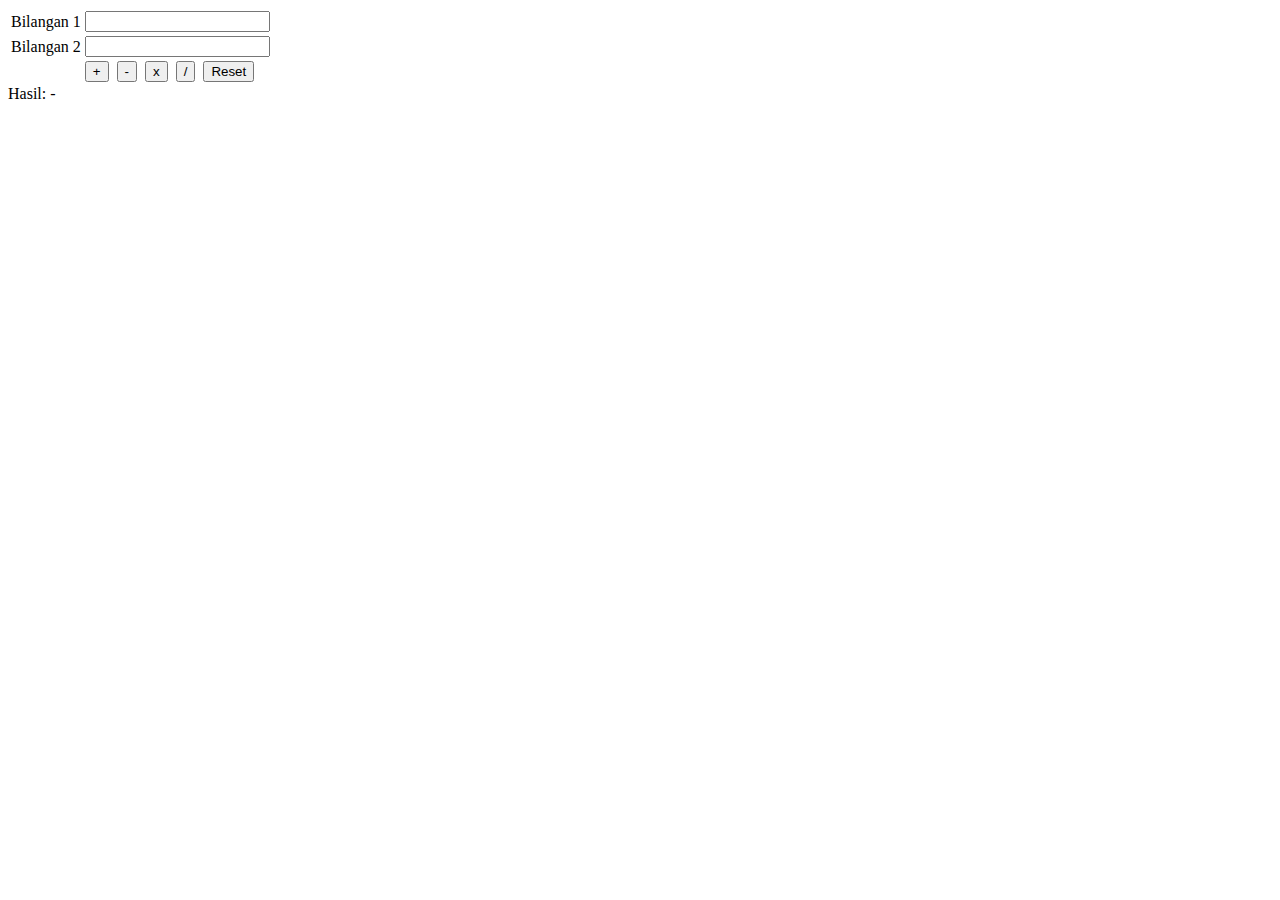
<file: belajar.html>
<!DOCTYPE html>
<html lang="en">
<head>
    <meta charset="UTF-8">
    <meta name="viewport" content="width=device-width, initial-scale=1.0">
    <title>Kalkulator Sederhana</title>
</head>
<body>
<form name="formdaftar">
    <table>
        <tr>
            <td>Bilangan 1</td>
            <td><input type="number" id="angka1" size="30"></td>
        </tr>
        <tr>
            <td>Bilangan 2</td>
            <td><input type="number" id="angka2" size="30"></td>
        </tr>
        <tr>
            <td></td>
            <td><button type="button" onclick="hitung('+')">+</button>&nbsp;
            <button type="button" onclick="hitung('-')">-</button>&nbsp;
            <button type="button" onclick="hitung('*')">x</button>&nbsp;
            <button type="button" onclick="hitung('/')">/</button>&nbsp;
            <button type="reset" onclick="return">Reset</button>
        </td>
        </tr>
    </table>
    <div id="output">Hasil: -</div>

    <script>
        function hitung(op){
        let a = parseFloat(document.getElementById('angka1').value);
        let b = parseFloat(document.getElementById('angka2').value);
        let output = 0;

        if (isNaN(a) || isNaN(b)) {
        document.getElementById('hasil').innerText = "Hasil: Masukkan angka valid!";
        return;
      }

    switch(op) {
        case '+':
          output = a + b;
          break;
        case '-':
          output = a - b;
          break;
        case '*':
          output = a * b;
          break;
        case '/':
          if (b === 0) {
            document.getElementById('output').innerText = "Hasil: Tidak bisa dibagi 0!";
            return;
          }
          output = a / b;
          break;
      }

      document.getElementById('output').innerText = "Hasil: " + output;
    }
    </script>
</body>
</html>
</file>
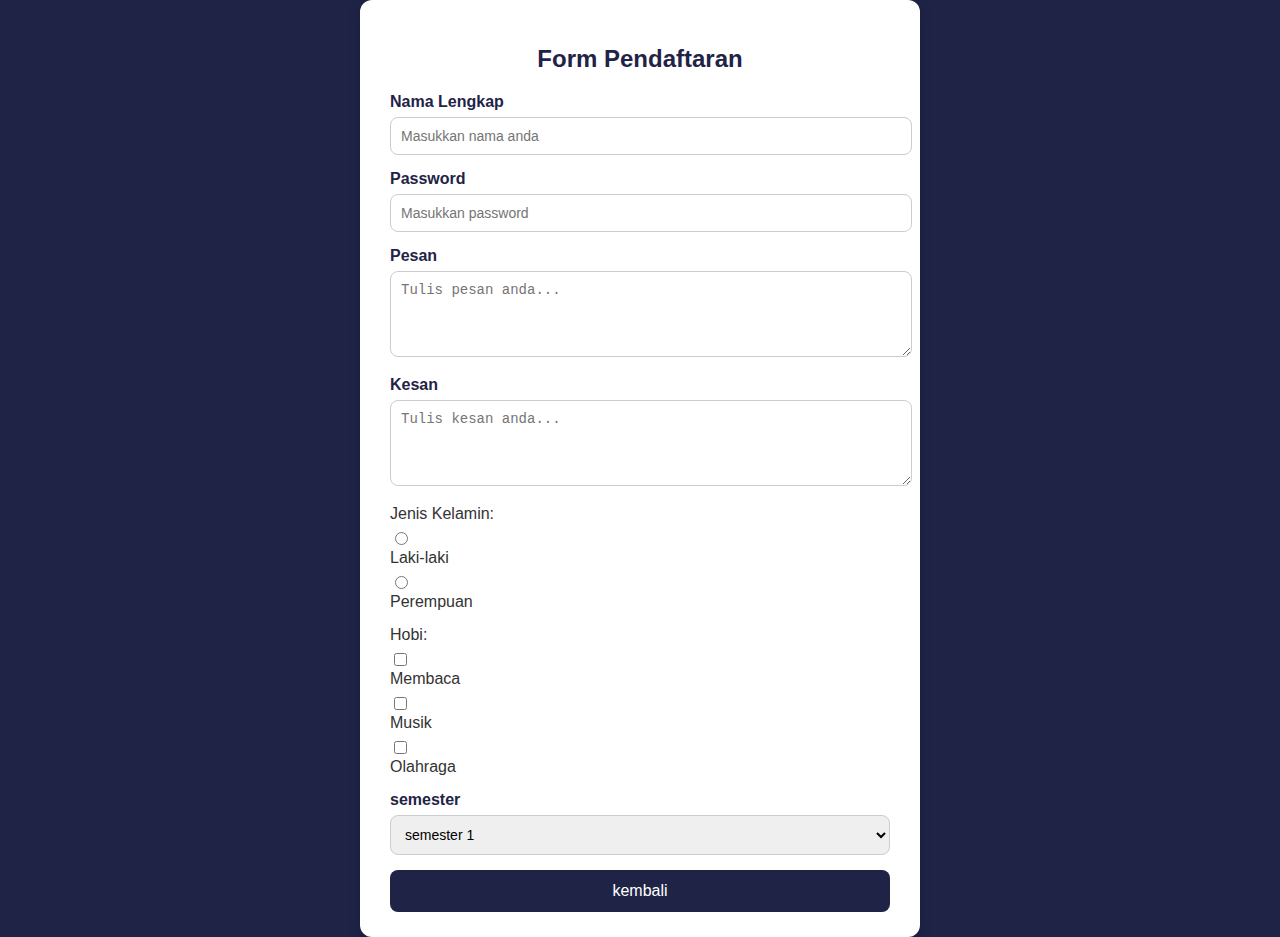
<file: tugas2.html>
<!DOCTYPE html>
<html lang="id">
<head>
  <meta charset="UTF-8">
  <meta name="viewport" content="width=device-width, initial-scale=1.0">
  <title>Form Pendaftaran</title>
  <style>
    body {
      font-family: Arial, sans-serif;
      background-color: #1f2447;
      color: #333;
      display: flex;
      justify-content: center;
      align-items: center;
      min-height: 100vh;
      margin: 0;
    }

    .form-container {
      background-color: white;
      padding: 25px 30px;
      border-radius: 12px;
      box-shadow: 0 4px 12px rgba(0,0,0,0.2);
      width: 100%;
      max-width: 500px;
    }

    .form-container h2 {
      text-align: center;
      margin-bottom: 20px;
      color: #1f2447;
    }

    label {
      font-weight: bold;
      display: block;
      margin-bottom: 6px;
      color: #1f2447;
    }

    input[type="text"],
    input[type="password"],
    textarea,
    select {
      width: 100%;
      padding: 10px;
      margin-bottom: 15px;
      border: 1px solid #ccc;
      border-radius: 8px;
      font-size: 14px;
      transition: 0.3s;
    }

    input[type="text"]:focus,
    input[type="password"]:focus,
    textarea:focus,
    select:focus {
      border-color: #1f2447;
      outline: none;
      box-shadow: 0 0 5px rgba(31,36,71,0.5);
    }

    .radio-group, .checkbox-group {
      margin-bottom: 15px;
    }

    .radio-group label,
    .checkbox-group label {
      font-weight: normal;
      margin-right: 15px;
      color: #333;
    }

    .custom-button {
  background-color: #1f2447;
  color: white;
  text-align: center;
  padding: 12px;
  border-radius: 8px;
  font-size: 16px;
  cursor: pointer;
  transition: background 0.3s;
}

.custom-button:hover {
  background-color: #2f3770;
}

  </style>
</head>
<body>

  <div class="form-container">
    <h2>Form Pendaftaran</h2>
    <form>
      <!-- Input Text -->
      <label for="nama">Nama Lengkap</label>
      <input type="text" id="nama" name="nama" placeholder="Masukkan nama anda" required>

      <!-- Input Password -->
      <label for="pw">Password</label>
      <input type="password" id="pw" name="pw" placeholder="Masukkan password" required>

      <!-- Textarea -->
      <label for="pesan">Pesan</label>
      <textarea id="pesan" name="pesan" rows="4" placeholder="Tulis pesan anda..."></textarea>

      <label for="pesan">Kesan</label>
      <textarea id="pesan" name="pesan" rows="4" placeholder="Tulis kesan anda..."></textarea>

      <!-- Radio -->
      <div class="radio-group">
        <label>Jenis Kelamin:</label>
        <input type="radio" id="laki" name="gender" value="Laki-laki">
        <label for="laki">Laki-laki</label>
        <input type="radio" id="perempuan" name="gender" value="Perempuan">
        <label for="perempuan">Perempuan</label>
      </div>

      <!-- Checkbox -->
      <div class="checkbox-group">
        <label>Hobi:</label>
        <input type="checkbox" id="membaca" name="hobi" value="Membaca">
        <label for="membaca">Membaca</label>
        <input type="checkbox" id="musik" name="hobi" value="Musik">
        <label for="musik">Musik</label>
        <input type="checkbox" id="olahraga" name="hobi" value="Olahraga">
        <label for="olahraga">Olahraga</label>
      </div>

      <!-- Select -->
      <label for="kelas">semester</label>
      <select id="kelas" name="kelas">
        <option value="10">semester 1</option>
        <option value="10">semester 2</option>
        <option value="10">semester 3</option>
        <option value="10">semester 4</option>
        <option value="10">semester 5</option>
        <option value="10">semester 6</option>
        <option value="10">semester 7</option>
        <option value="10">semester 8</option>
    </select>
      <!-- Submit -->
      <a href="index.html" style="text-decoration: none;">
        <div class="custom-button">kembali</div>
      </a>

</body>
</html>
</file>
